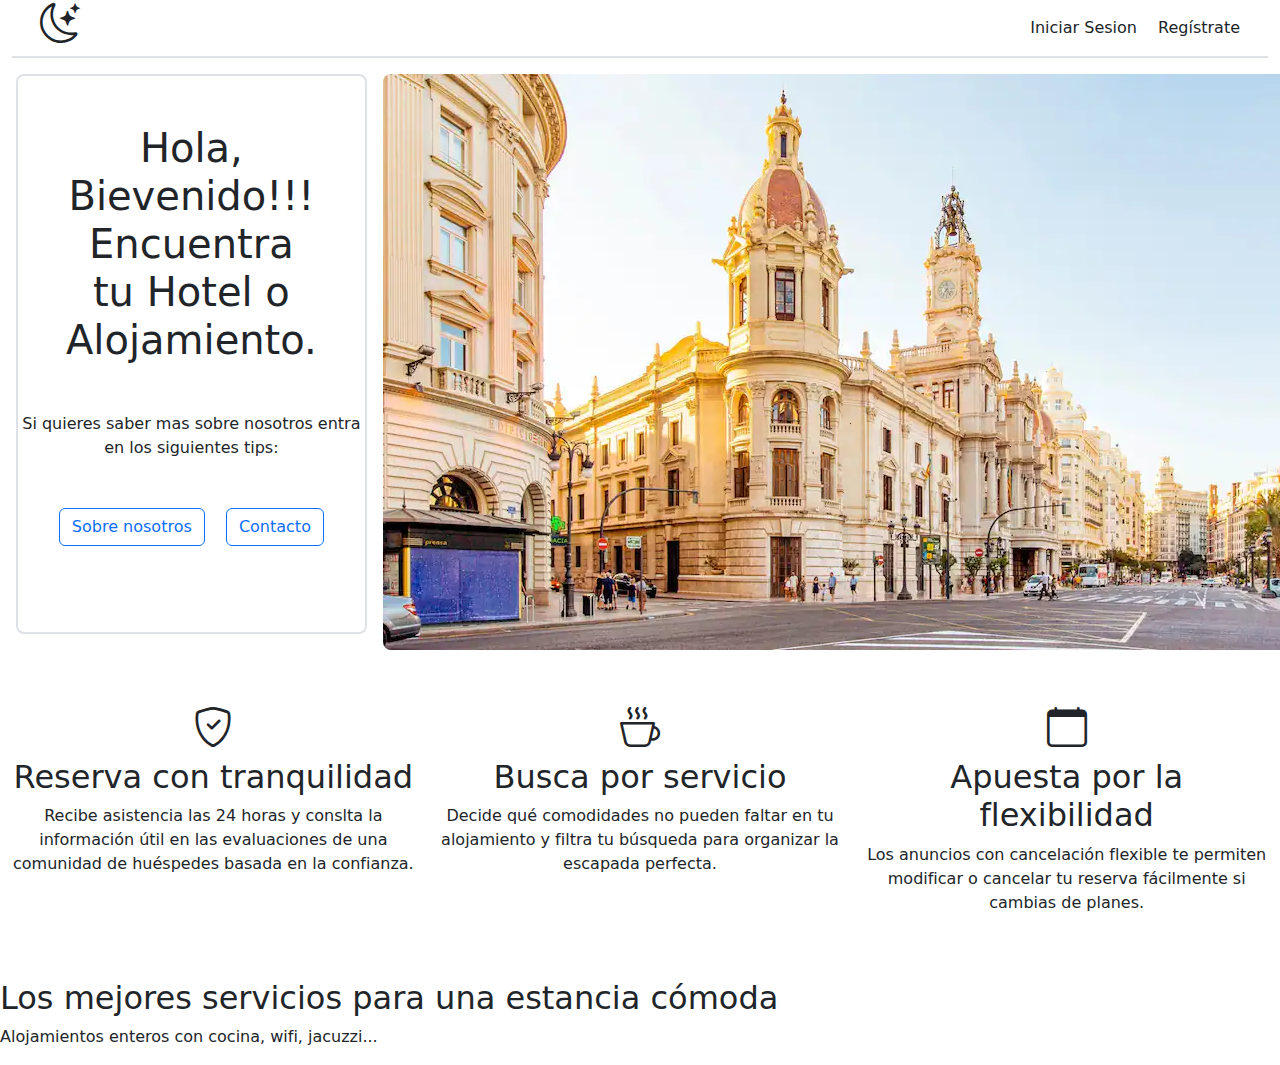
<file: index.html>
<!DOCTYPE html>
<html lang="es">
  <head>
    <meta charset="UTF-8" />
    <meta name="viewport" content="width=device-width, initial-scale=1.0" />
    <meta name="description" content="Trabajo Final de Rolling Code" />
    <meta name="author" content="Augusto Verón" />
    <meta name="keywords" content="Trabjo Practico Final de Hoteles" />
    <link
      rel="stylesheet"
      href="https://cdn.jsdelivr.net/npm/bootstrap-icons@1.11.3/font/bootstrap-icons.min.css"
    />
    <link rel="stylesheet" href="css/bootstrap.min.css" />
    <link rel="stylesheet" href="css/style.css" />
    <title>Trabajo Hoteles</title>
  </head>
  <body class="bgFondo">
    <header class="container-fluid">
      <nav
        class="container-fluid d-flex justify-content-between border-bottom border-2"
      >
        <div>
          <h1>
            <i class="bi bi-moon-stars m-3"></i>
          </h1>
        </div>
        <div>
          <ol class="mt-3">
            <a class="link-dark link-underline-opacity-0" href="#"
              >Iniciar Sesion</a
            >
            <a class="link-dark link-underline-opacity-0 mx-3" href="#"
              >Regístrate</a
            >
          </ol>
        </div>
      </nav>
    </header>
    <main>
      <section class="d-lg-flex">
        <div class="m-3 border border-2 rounded-3 text-center">
          <h1 class="m-lg-5">
            Hola, Bievenido!!! Encuentra tu Hotel o Alojamiento.
          </h1>
          <p>
            Si quieres saber mas sobre nosotros entra en los siguientes tips:
          </p>
          <div class="mt-lg-5">
            <a
              href="pages/sobreNosotros.html"
              class="btn btn-outline-primary mx-lg-2"
              >Sobre nosotros</a
            >
            <a
              href="pages/contacto.html"
              class="btn btn-outline-primary mx-lg-2"
              >Contacto</a
            >
          </div>
        </div>
        <div class="mt-3">
          <img
            src="img/Banner de pag de hoteles.webp"
            class="rounded-3"
            alt="Banner de calles de españa"
          />
        </div>
      </section>
      <section class="d-flex mt-lg-5 text-center">
        <div class="container w-50">
          <i class="bi bi-shield-check fs-1"></i>
          <h2>Reserva con tranquilidad</h2>
          <p>
            Recibe asistencia las 24 horas y conslta la información útil en las
            evaluaciones de una comunidad de huéspedes basada en la confianza.
          </p>
        </div>
        <div class="container w-50">
          <i class="bi bi-cup-hot fs-1"></i>
          <h2>Busca por servicio</h2>
          <p>
            Decide qué comodidades no pueden faltar en tu alojamiento y filtra
            tu búsqueda para organizar la escapada perfecta.
          </p>
        </div>
        <div class="container w-50">
          <i class="bi bi-calendar fs-1"></i>
          <h2>Apuesta por la flexibilidad</h2>
          <p>
            Los anuncios con cancelación flexible te permiten modificar o
            cancelar tu reserva fácilmente si cambias de planes.
          </p>
        </div>
      </section>
      <section>
        <div class="mt-5">
            <h2>Los mejores servicios para una estancia cómoda</h2>
        <p>Alojamientos enteros con cocina, wifi, jacuzzi...</p>
        </div>
        <div>
            
        </div>
      </section>
    </main>
    <footer></footer>
    <script src="js/bootstrap.min.js"></script>
  </body>
</html>
</file>
<file: css/style.css>
.bgFondo{
    background-color: rgba(255,255,255,255);
}

.colorDeBotones{
    color: rgb(212, 229, 242);
}
</file>
